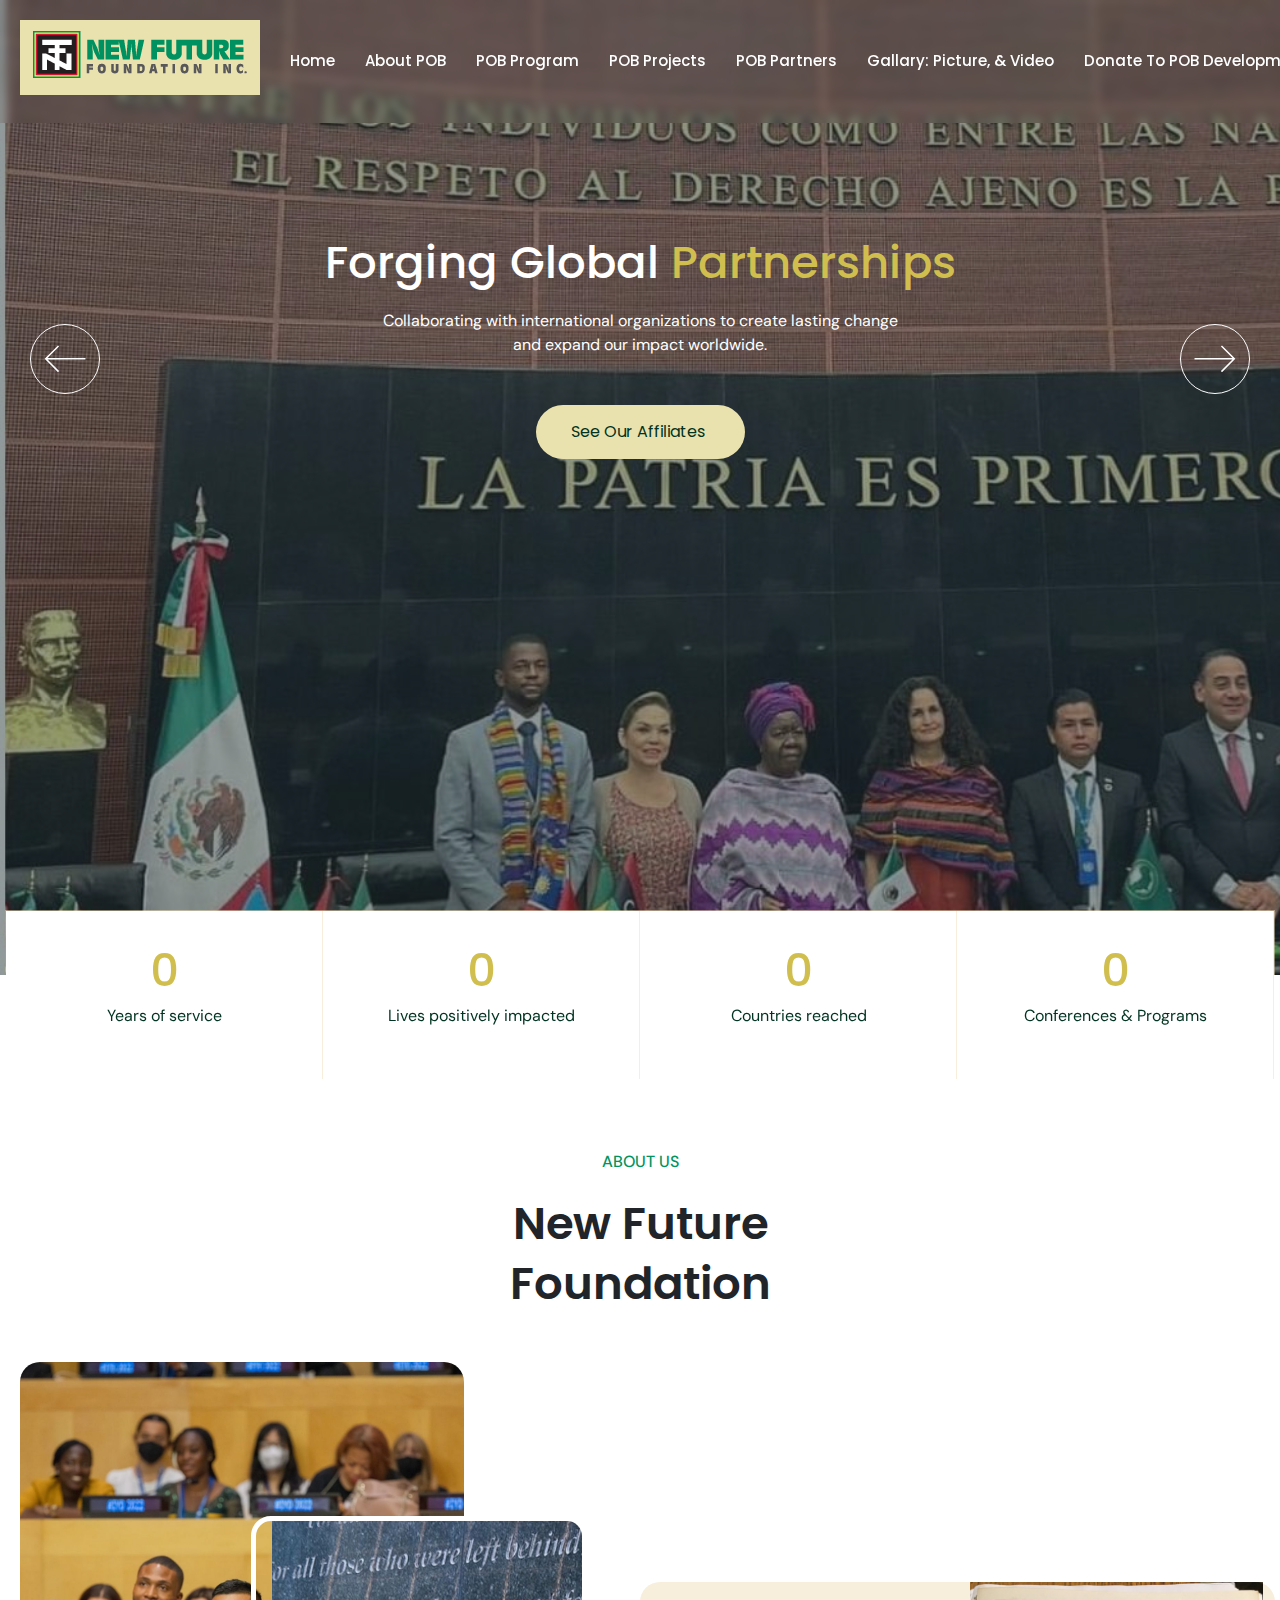
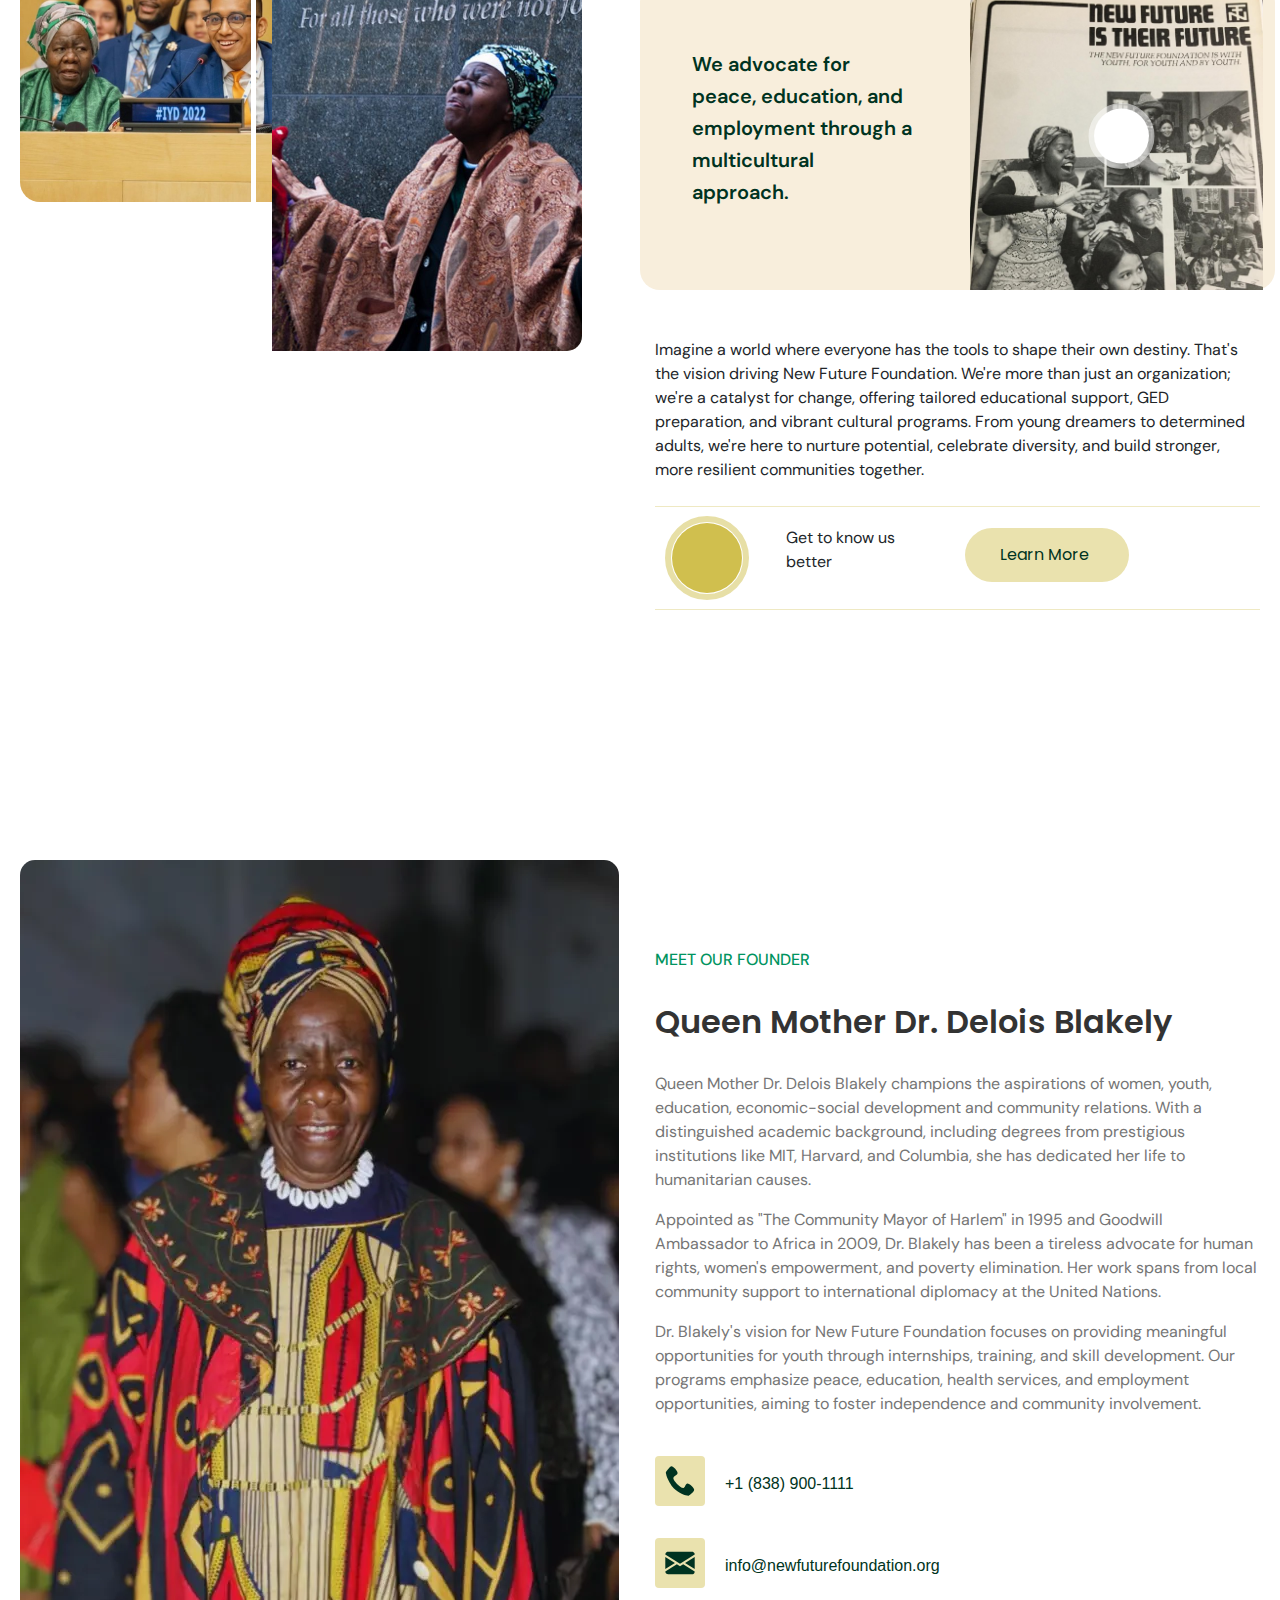
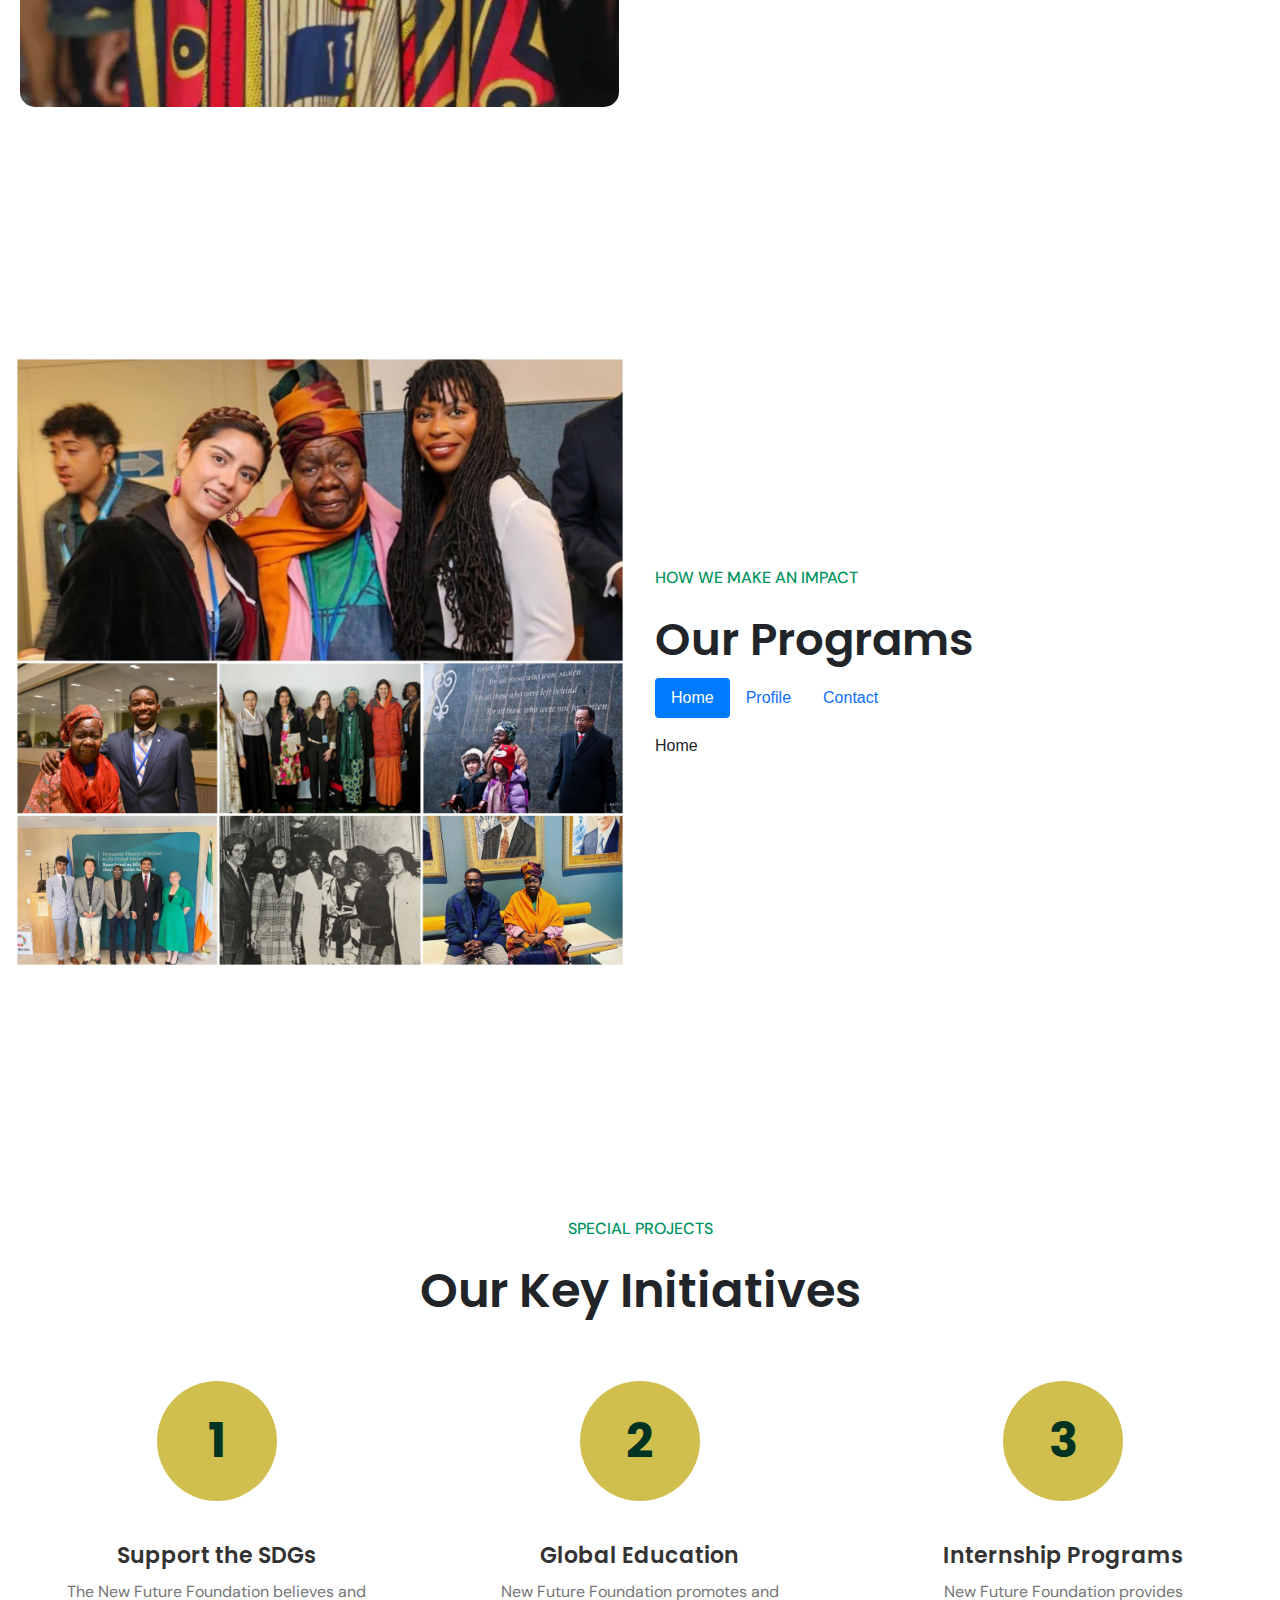
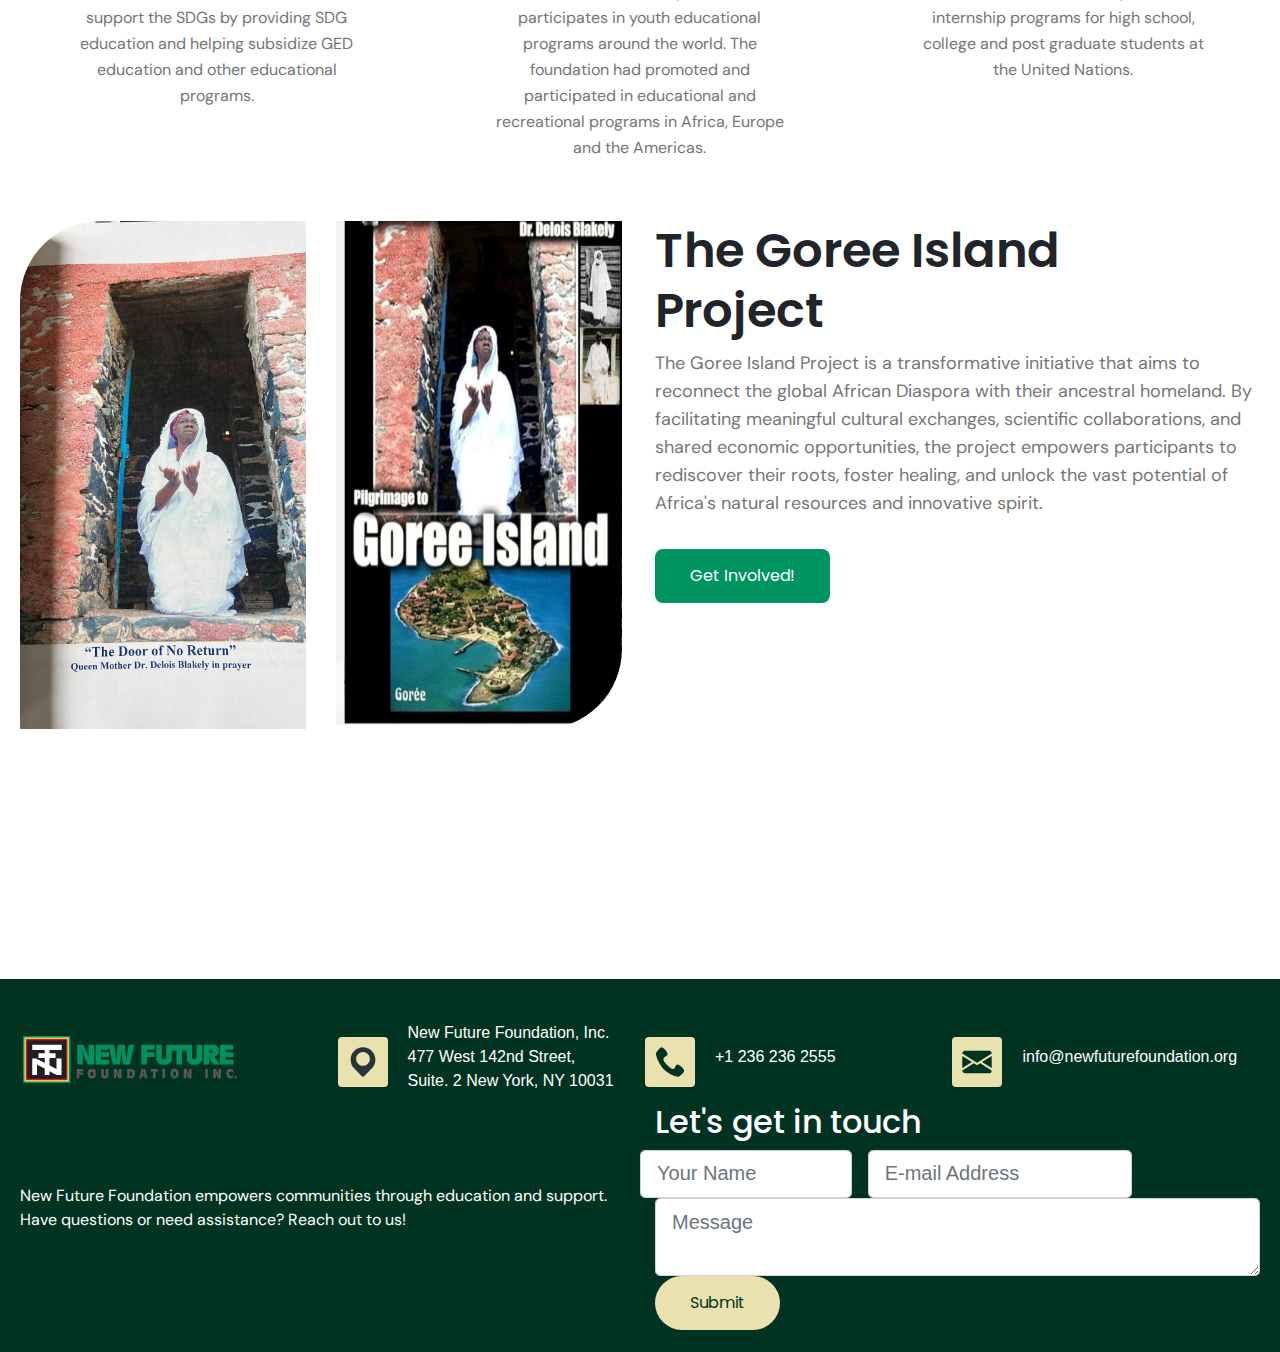
<file: index.html>
<!DOCTYPE html>
<html lang="en">
  <head>
    <meta charset="utf-8" />
    <meta content="width=device-width, initial-scale=1.0" name="viewport" />

    <title>Home | New Future Foundation</title>
    <meta content="" name="description" />
    <meta content="" name="keywords" />
    <!-- Swiper CSS -->
    <link
      rel="stylesheet"
      href="https://cdn.jsdelivr.net/npm/swiper/swiper-bundle.min.css"
    />

    <!-- font awesome link -->
    <link
      rel="stylesheet"
      href="https://cdnjs.cloudflare.com/ajax/libs/font-awesome/6.0.0-beta2/css/all.min.css"
      integrity="sha512-YWzhKL2whUzgiheMoBFwW8CKV4qpHQAEuvilg9FAn5VJUDwKZZxkJNuGM4XkWuk94WCrrwslk8yWNGmY1EduTA=="
      crossorigin="anonymous"
      referrerpolicy="no-referrer"
    />
    <!-- Vendor CSS Files -->
    <link href="assets/vendor/aos/aos.css" rel="stylesheet" />
    <link
      href="assets/vendor/bootstrap/css/bootstrap.min.css"
      rel="stylesheet"
    />
    <link
      href="assets/vendor/bootstrap-icons/bootstrap-icons.css"
      rel="stylesheet"
    />
      <!-- Bootstrap CSS -->
    <link rel="stylesheet" href="https://stackpath.bootstrapcdn.com/bootstrap/4.3.1/css/bootstrap.min.css" integrity="sha384-ggOyR0iXCbMQv3Xipma34MD+dH/1fQ784/j6cY/iJTQUOhcWr7x9JvoRxT2MZw1T" crossorigin="anonymous">
    <!--  Main CSS File -->
    <link href="assets/css/style.css" rel="stylesheet" />
    <link rel="stylesheet" href="./assets/css/responsive.css" />
  </head>

  <body>
    <!-- ======= Header ======= -->
    <header id="header" class="fixed-top">
      <div class="container d-flex align-items-center">
        <h1 class="logo me-auto">
          <a href="index.html"
            ><img src="./assets/img/nff-logo.png" alt="New Future Foundation"
          /></a>
        </h1>

        <nav id="navbar" class="navbar">
          <ul>
            <li><a class="nav-link scrollto" href="#">Home</a></li>
            <li><a class="nav-link scrollto" href="#">About POB</a></li>
            <li>
              <a class="nav-link scrollto" href="#">POB Program</a>
            </li>
            <li><a class="nav-link scrollto" href="#team">POB Projects</a></li>
            <li><a class="nav-link scrollto" href="#team">POB Partners</a></li>
            <li>
              <a class="nav-link scrollto" href="#team"
                >Gallary: Picture, & Video</a
              >
            </li>

            <li>
              <a class="nav-link scrollto" href="#team"
                >Donate To POB Development</a
              >
            </li>
            <li>
              <a class="nav-link scrollto" href="#contact"
                >POB Registration, Vouleentire & Member</a
              >
            </li>
            <!-- <li>
              <a class="donateBtn scrollto" href="#about"
                >Donate
                <i
                  style="font-size: 16px"
                  class="fa-solid fa-circle-dollar-to-slot"
                ></i>
              </a>
            </li> -->
          </ul>
          <i
            style="font-size: 40px; font-weight: bold; color: #fff"
            class="bi bi-list mobile-nav-toggle"
          ></i>
        </nav>
        <!-- .navbar -->
      </div>
    </header>
    <!-- End Header -->
    <main class="main">
      <!-- ======= Hero Section ======= -->
      <section id="hero" class="hero">
        <div class="hero-slider">
          <div class="swiper-wrapper">
            <div class="swiper-slide">
              <div class="heroSlider slider-1">
                <div class="hero-content">
                  <h2>Forging Global <span>Partnerships</span></h2>
                  <p>
                    Collaborating with international organizations to create
                    lasting change and expand our impact worldwide.
                  </p>
                  <a class="btn-default" href="affiliates.html">
                    See Our Affiliates <i class="fa-solid fa-handshake"></i>
                  </a>
                </div>
              </div>
            </div>
            <div class="swiper-slide">
              <div class="heroSlider slider-2">
                <div class="hero-content">
                  <h2>Empowering <span>Communities</span>Since 1969</h2>
                  <p>
                    New Future Foundation believes in creating opportunities for
                    all, regardless of background. Join us in building a
                    brighter future!
                  </p>
                  <a class="btn-default" href="affiliates.html">
                    Learn More <i class="fa-solid fa-arrow-right"></i>
                  </a>
                </div>
              </div>
            </div>
            <div class="swiper-slide">
              <div class="heroSlider slider-3">
                <div class="hero-content">
                  <h2>Uniting Cultures,<span>Inspiring Futures</span></h2>
                  <p>
                    Celebrating our multi-ethnic, multi-cultural approach to
                    education and community development.
                  </p>
                  <a class="btn-default" href="affiliates.html">
                    Explore Our Initiatives <i class="fa-solid fa-globe"></i>
                  </a>
                </div>
              </div>
            </div>
          </div>

          <div class="swiper-button-next">
            <img src="./assets/img/arrow-right.svg" alt="next" />
          </div>
          <div class="swiper-button-prev">
            <img src="./assets/img/arrow-left.svg" alt="prev" />
          </div>
        </div>
        <section class="our-success">
          <div class="container">
            <div class="row">
              <div class="col-lg-3 col-sm-6 success-box">
                <h2
                  class="purecounter"
                  data-purecounter-end="50"
                  data-purecounter-duration="2"
                >
                  50 +
                </h2>
                <p>Years of service</p>
              </div>
              <div class="col-lg-3 col-sm-6 success-box">
                <h2
                  class="purecounter"
                  data-purecounter-start="0"
                  data-purecounter-end="10000"
                  data-purecounter-duration="2"
                >
                  +
                </h2>
                <p>Lives positively impacted</p>
              </div>
              <div class="col-lg-3 col-sm-6 success-box">
                <h2
                  class="purecounter"
                  data-purecounter-start="0"
                  data-purecounter-end="15"
                  data-purecounter-duration="2"
                >
                  +
                </h2>
                <p>Countries reached</p>
              </div>
              <div class="col-lg-3 col-sm-6 success-box">
                <h2
                  class="purecounter"
                  data-purecounter-start="0"
                  data-purecounter-end="500"
                  data-purecounter-duration="2"
                >
                  +
                </h2>
                <p>Conferences & Programs</p>
              </div>
            </div>
          </div>
        </section>
      </section>
      <!-- End Hero -->
      <!-- our success start -->

      <!-- our success start -->
      <section class="about">
        <div class="container">
          <div class="section-title text-center">
            <h5>About Us</h5>
            <h2 style="font-size: 45px;">
              New Future <br />
              Foundation
            </h2>
          </div>
          <div class="mt-5 row">
            <div class="col-lg-6 col-sm-12 pr-xl-3">
              <div class="about-image">
                <img
                  class="image-1"
                  src="./assets/img/about/at-un-1.jpeg"
                  alt="about UN"
                />
                <img
                  class="image-2 pl-xl-3"
                  src="./assets/img/about/founder-eyes-closed-upwards-facing.jpeg"
                  alt="founder-eyes-closed-upwards-facing image"
                />
              </div>
            </div>
            <div class="col-lg-6 col-sm-12 video-thmb">
              <div class="row img-thumb">
                <div
                  class="img-thumb-1 d-flex align-items-center justify-content-center"
                >
                  <p>
                    We advocate for peace, education, and employment through a
                    multicultural approach.
                  </p>
                </div>
                <div class="img-thumb-2">
                  <div class="about-video-box">
                    <img
                      src="./assets/img/about/home-about-thumb.jpeg"
                      alt="about thumbnail"
                    />
                    <a
                      class="play-btn"
                      href="https://www.youtube.com/watch?v=cDdjWGzms9g"
                      ><i class="fas fa-play"></i
                    ></a>
                  </div>
                </div>
              </div>
              <div class="row mt-5">
                <div class="col-lg-12">
                  <p class="ps-0 ms-0">
                    Imagine a world where everyone has the tools to shape their
                    own destiny. That's the vision driving New Future
                    Foundation. We're more than just an organization; we're a
                    catalyst for change, offering tailored educational support,
                    GED preparation, and vibrant cultural programs. From young
                    dreamers to determined adults, we're here to nurture
                    potential, celebrate diversity, and build stronger, more
                    resilient communities together.
                  </p>
                  <div class="about-feature-list mt-4">
                    <div class="play-btn">
                      <i class="fas fa-info"></i>
                    </div>
                    <div class="feature-content">
                      <p>Get to know us better</p>
                    </div>
                    <div class="feature-btn ms-lg-5">
                      <a href="" class="btn-default"
                        >Learn More <i class="fa-solid fa-arrow-right"></i
                      ></a>
                    </div>
                  </div>
                </div>
              </div>
            </div>
          </div>
        </div>
      </section>
      <!-- end about section -->
      <!-- start inner-cms  section -->
      <section class="inner-cms-section">
        <div class="container">
          <div class="row align-items-center">
            <div class="col-lg-6">
              <div class="founder-img">
                <img
                  src="./assets/img/dr-delois-2.webp"
                  alt="Queen Mother Dr. Delois Blakely, Founder"
                />
              </div>
            </div>
            <div class="col-lg-6">
              <div class="founder-bio">
                <h6>Meet Our Founder</h6>
                <h3>Queen Mother Dr. Delois Blakely</h3>
                <p>
                  Queen Mother Dr. Delois Blakely champions the aspirations of
                  women, youth, education, economic-social development and
                  community relations. With a distinguished academic background,
                  including degrees from prestigious institutions like MIT,
                  Harvard, and Columbia, she has dedicated her life to
                  humanitarian causes.
                </p>
                <p>
                  Appointed as "The Community Mayor of Harlem" in 1995 and
                  Goodwill Ambassador to Africa in 2009, Dr. Blakely has been a
                  tireless advocate for human rights, women's empowerment, and
                  poverty elimination. Her work spans from local community
                  support to international diplomacy at the United Nations.
                </p>
                <p>
                  Dr. Blakely's vision for New Future Foundation focuses on
                  providing meaningful opportunities for youth through
                  internships, training, and skill development. Our programs
                  emphasize peace, education, health services, and employment
                  opportunities, aiming to foster independence and community
                  involvement.
                </p>
                <div class="founder-contact">
                  <div>
                    <p>
                      <img
                        src="./assets/img/phone-icon-primary-2.svg"
                        alt="phone"
                      />
                    </p>
                    <a href="tel:+1838900-1111">+1 (838) 900-1111</a>
                  </div>
                  <div>
                    <p>
                      <img
                        src="./assets/img/mail-icon-primary.svg"
                        alt="phone"
                      />
                    </p>
                    <a href="mailto:info@newfuturefoundation.org"
                      >info@newfuturefoundation.org</a
                    >
                  </div>
                </div>
              </div>
            </div>
          </div>
        </div>
      </section>
      <!-- end inner-cms  section -->
      <!-- Start how we help section -->
      <section class="how-we-help">
        <div class="container-fluid">
          <div class="row align-items-center">
            <div class="col-lg-6">
              <div class="how-we-help-img">
                <img
                  src="./assets/img/how-we-help/collage-1.jpg"
                  alt="College image"
                />
              </div>
            </div>
            <div class="col-lg-6">
              <div class="how-we-help-content">
                <div class="section-title">
                  <h5>How We Make an Impact</h5>
                  <h2 style="font-size: 45px;">Our Programs</h2>
                </div>
                <!-- Bootstrap Tab Pills Start -->
                <ul class="nav nav-pills mb-3" id="pills-tab" role="tablist">
                  <li class="nav-item">
                    <a class="nav-link active" id="pills-home-tab" data-toggle="pill" href="#pills-home" role="tab" aria-controls="pills-home" aria-selected="true">Home</a>
                  </li>
                  <li class="nav-item">
                    <a class="nav-link" id="pills-profile-tab" data-toggle="pill" href="#pills-profile" role="tab" aria-controls="pills-profile" aria-selected="false">Profile</a>
                  </li>
                  <li class="nav-item">
                    <a class="nav-link" id="pills-contact-tab" data-toggle="pill" href="#pills-contact" role="tab" aria-controls="pills-contact" aria-selected="false">Contact</a>
                  </li>
                </ul>
                <div class="tab-content" id="pills-tabContent">
                  <div class="tab-pane fade show active" id="pills-home" role="tabpanel" aria-labelledby="pills-home-tab">Home</div>
                  <div class="tab-pane fade" id="pills-profile" role="tabpanel" aria-labelledby="pills-profile-tab">.Profile.</div>
                  <div class="tab-pane fade" id="pills-contact" role="tabpanel" aria-labelledby="pills-contact-tab">.contact..</div>
                </div>

            </div>
          </div>
        </div>
      </section>
      <!-- End how we help section -->

      <!-- Start Special Projects -->
       <section class="special-projects">
          <div class="container">
            <div class="section-title text-center">
                  <h5>Special Projects</h5>
                  <h2>Our Key Initiatives</h2>
            </div>
            <div class="projects row justify-content-between ">
              <div class="col-lg-4 col-md-6">
                <div class="project">
                  <div class="number">
                    1
                  </div>
                  <div class="title">
                    <h3><a href="#">Support the SDGs</a></h3>
                    <p>The New Future Foundation believes and support the SDGs by providing SDG education and helping subsidize GED education and other educational programs.</p>
                  </div>
                </div>
              </div>
              <div class="col-lg-4 col-md-6">
                <div class="project">
                  <div class="number">
                    2
                  </div>
                  <div class="title">
                    <h3><a href="#">Global Education</a></h3>
                    <p>New Future Foundation promotes and participates in youth educational programs around the world. The foundation had promoted and participated in educational and recreational programs in Africa, Europe and the Americas.</p>
                  </div>
                </div>
              </div>
              <div class="col-lg-4 col-md-6">
                <div class="project">
                  <div class="number">
                    3
                  </div>
                  <div class="title">
                    <h3><a href="#">Internship Programs</a></h3>
                    <p>New Future Foundation provides internship programs for high school, college and post graduate students at the United Nations.</p>
                  </div>
                </div>
              </div>

            </div>
            <div class="row groce-island-project justify-content-between">
              <div class="col-lg-6 col-md-12 pe-5">
                <div class="project-images">
                  <img class="img-1" src="./assets/img/projects/goree-1.jpeg" alt="The Goree Island Project">
                  <img class="img-2" src="./assets/img/projects/goree-2.png" alt="The Goree Island Project">
                </div>
              </div>
              <div class="col-lg-6 col-md-12 project-content ">

                  <h2>The Goree Island <br> Project</h2>

                <p>The Goree Island Project is a transformative initiative that aims to reconnect the global African Diaspora with their ancestral homeland. By facilitating meaningful cultural exchanges, scientific collaborations, and shared economic opportunities, the project empowers participants to rediscover their roots, foster healing, and unlock the vast potential of Africa's natural resources and innovative spirit.</p>
                <a class="btn-default"  href="contact.html">Get Involved!</a>
              </div>
            </div>
          </div>
       </section>
      <!-- End Special Projects -->
    </main>
    <footer class="footer">
      <div class="container">
        <div class="footer-header row align-items-center">
            <div class="col-12 col-md-3">
              <div >
              <div class="item">
                <img src="./assets/img/nff-logo.png" alt="New Future Logo">
              </div>
            </div>
            </div>
            <div class="col-12 col-md-9 row align-items-center">
              <div class="col-12 col-md-4">
              <div class="item">
                <div class="icon">
                  <img src="./assets/img/address-icon-dark.svg" alt="address">
                  <address>New Future Foundation, Inc. 477 West 142nd Street, Suite. 2 New York, NY 10031</address>
                </div>
              </div>
            </div>
            <div class="col-12 col-md-4">
              <div class="item">
                <div class="icon">
                  <img src="./assets/img/phone-icon-primary-2.svg" alt="phone">
                  <a href="tel:++1 236 236 2555">+1 236 236 2555</a>
                </div>
              </div>
            </div>
             <div class="col-12 col-md-4">
                <div class="item">
               <div class="icon">
                  <img src="./assets/img/mail-icon-primary.svg" alt="Mail">
                  <a href="mailto:info@newfuturefoundation.org">info@newfuturefoundation.org</a>
                </div>
              </div>
              </div>
            </div>
        </div>
        <div class="footer-contact">
          <div class="row align-items-center justify-content-center">
            <div class="col-12 col-md-6">
              <p>New Future Foundation empowers communities through education and support. Have questions or need assistance? Reach out to us!</p>
            </div>
            <div class="col-12 col-md-6">
              <form action="#">
                <h2>Let's get in touch</h2>
                <div class="row gap-3">
                  <input class="col-lg-4 col-md-12 form-control form-control-lg" type="text" name="name" placeholder="Your Name">
                  <input class="col-lg-5 col-md-12 form-control form-control-lg" type="email" name="email" placeholder="E-mail Address">
                </div>
                <textarea class="form-control form-control-lg" name="message" placeholder="Message"></textarea>
                <div>
                  <input class="btn-default" type="submit" value="Submit">
                </div>
              </form>
            </div>
          </div>
        </div>
      </div>
    </footer>

    <div id="preloader">
      <img src="./assets/img/nff-logo-small.png" alt="logo" />
    </div>

    <!-- Vendor JS Files -->
    <script src="assets/vendor/aos/aos.js"></script>
    <script src="assets/vendor/purecounter/purecounter_vanilla.js"></script>
    <script src="assets/vendor/bootstrap/js/bootstrap.bundle.min.js"></script>

    <!-- Swiper JS -->
    <script src="https://cdn.jsdelivr.net/npm/swiper/swiper-bundle.min.js"></script>
    <!-- Template Main JS File -->
    <script src="assets/js/main.js"></script>
    <script
      src="https://code.jquery.com/jquery-3.3.1.slim.min.js"
      integrity="sha384-q8i/X+965DzO0rT7abK41JStQIAqVgRVzpbzo5smXKp4YfRvH+8abtTE1Pi6jizo"
      crossorigin="anonymous"
    ></script>
    <script
      src="https://cdnjs.cloudflare.com/ajax/libs/popper.js/1.14.7/umd/popper.min.js"
      integrity="sha384-UO2eT0CpHqdSJQ6hJty5KVphtPhzWj9WO1clHTMGa3JDZwrnQq4sF86dIHNDz0W1"
      crossorigin="anonymous"
    ></script>
    <script
      src="https://stackpath.bootstrapcdn.com/bootstrap/4.3.1/js/bootstrap.min.js"
      integrity="sha384-JjSmVgyd0p3pXB1rRibZUAYoIIy6OrQ6VrjIEaFf/nJGzIxFDsf4x0xIM+B07jRM"
      crossorigin="anonymous"
    ></script>
  </body>
</html>
</file>
<file: assets/css/style.css>
@import url("https://fonts.googleapis.com/css2?family=DM+Sans:ital,opsz,wght@0,9..40,100..1000;1,9..40,100..1000&family=Poppins:ital,wght@0,100;0,200;0,300;0,400;0,500;0,600;0,700;0,800;0,900;1,100;1,200;1,300;1,400;1,500;1,600;1,700;1,800;1,900&display=swap");

:root {
  --font-primary: "Poppins", sans-serif;
  --font-secondary: "DM Sans", sans-serif;
}
:root {
  --color-primary: #009460;
  --color-secondary: hsla(52, 58%, 56%, 1);
  --color-body: hsla(0, 0%, 46%, 1);
  --color-dark: hsl(159, 100%, 10%);
}
html {
  scroll-behavior: smooth;
}
a {
  text-decoration: none;
}
h1,
h2,
h3,
h4,
h5,
h6 {
  font-family: var(--font-primary);
}
p {
  font-family: var(--font-secondary);
}
.container {
  max-width: 1270px;
}
/*--------------------------------------------------------------
# Preloader
--------------------------------------------------------------*/
#preloader {
  position: fixed;
  top: 0;
  left: 0;
  right: 0;
  bottom: 0;
  z-index: 9999;
  overflow: hidden;
  background: #eae2ae;
}
#preloader {
  display: flex;
  align-items: center;
  justify-content: center;
}
#preloader img {
  transform: scale(1.2);
}

#preloader img {
  -webkit-animation: animate-preloader 1.5s linear infinite;
  animation: animate-preloader 1.5s linear infinite;
}

@-webkit-keyframes animate-preloader {
  0% {
    transform: rotate(0deg);
  }
  100% {
    transform: rotate(-360deg);
  }
}

@keyframes animate-preloader {
  0% {
    transform: rotate(0deg);
  }
  100% {
    transform: rotate(-360deg);
  }
}

/*--------------------------------------------------------------
# Header
--------------------------------------------------------------*/
#header {
  transition: all 0.5s;
  z-index: 99999999;
  backdrop-filter: blur(5px);
  padding: 20px 0;
}
/* #header a {
  color: #fff;
} */
#header a:hover {
  color: var(--color-primary);
}
#header.header-scrolled,
#header.header-inner-pages {
  background: #eae2ae;
  padding: 20px 0;
  box-shadow: 0 0.5rem 1rem rgba(0, 0, 0, 0.15) !important;
}
#header.header-scrolled a,
#header.header-inner-pages a {
  color: var(--color-body);
}
#header.header-scrolled a:hover,
#header.header-inner-pages a:hover {
  color: var(--color-primary);
}
.logo {
  background: #eae2ae;
  padding: 10px;
}
/*--------------------------------------------------------------
# Navigation Menu
--------------------------------------------------------------*/
/**
* Desktop Navigation
*/
.navbar {
  padding: 0;
}
.navbar ul {
  margin: 0;
  padding: 0;
  display: flex;
  list-style: none;
  align-items: center;
}
.navbar li {
  position: relative;
}
.navbar a,
.navbar a:focus {
  display: flex;
  align-items: center;
  justify-content: space-between;
  padding: 10px 0 10px 30px;
  font-size: 15px;
  font-weight: 500;

  font-family: var(--font-primary);
  white-space: nowrap;
  transition: 0.3s;
}
.navbar a {
  color: #fff;
  transition: all 0.3s ease-in-out;
}
.navbar a:hover {
  color: var(--color-primary);
}
.navbar a i,
.navbar a:focus i {
  font-size: 12px;
  line-height: 0;
  margin-left: 5px;
}
.navbar a:hover,
.navbar .active,
.navbar .active:focus,
.navbar li:hover > a {
  color: var(--color-primary);
}
.navbar .donateBtn,
.navbar .donateBtn:focus {
  padding: 15px 35px;
  font-size: 16px;
  text-decoration: none;
  margin-left: 30px;
  border-radius: 50px;
  color: #fff !important;
  background-color: #009460;
  font-weight: 600;
  font-family: var(--font-secondary);
}

.navbar .donateBtn:hover,
.navbar .donateBtn:focus:hover {
  color: #fff;
  background: #02c682;
}

/**
* Mobile Navigation
*/
.mobile-nav-toggle {
  font-size: 28px;
  cursor: pointer;
  display: none;
  line-height: 0;
  transition: 0.5s;
}
.mobile-nav-toggle.bi-x {
  color: #fff;
}

@media (max-width: 991px) {
  .mobile-nav-toggle {
    display: block;
  }

  .navbar ul {
    display: none;
  }
}
.navbar-mobile {
  position: fixed;
  overflow: hidden;
  top: 0;
  right: 0;
  left: 0;
  bottom: 0;
  background: var(--color-primary);
  transition: 0.3s;
  z-index: 999;
  height: 380px;
}
.navbar-mobile .mobile-nav-toggle {
  position: absolute;
  top: 15px;
  right: 15px;
}
.navbar-mobile ul {
  display: block;
  position: absolute;
  top: 55px;
  right: 15px;
  bottom: 15px;
  left: 15px;
  padding: 10px 0;
  border-radius: 10px;
  background-color: #fff;
  overflow-y: auto;
  transition: 0.3s;
}
.navbar-mobile a,
.navbar-mobile a:focus {
  padding: 10px 20px;
  color: var(--color-primary);
}
.navbar-mobile a:hover,
.navbar-mobile .active,
.navbar-mobile li:hover > a {
  color: var(--color-primary);
}
.navbar-mobile .donateBtn,
.navbar-mobile .donateBtn:focus {
  margin: 15px;
  color: #fff;
  display: inline-block;
}
.navbar-mobile .dropdown ul {
  position: static;
  display: none;
  margin: 10px 20px;
  padding: 10px 0;
  z-index: 99;
  opacity: 1;
  visibility: visible;
  background: #fff;
  box-shadow: 0px 0px 30px rgba(127, 137, 161, 0.25);
}
.navbar-mobile .dropdown ul li {
  min-width: 200px;
}
.navbar-mobile .dropdown ul a {
  padding: 10px 20px;
}
.navbar-mobile .dropdown ul a i {
  font-size: 12px;
}
.navbar-mobile .dropdown ul a:hover,
.navbar-mobile .dropdown ul .active:hover,
.navbar-mobile .dropdown ul li:hover > a {
  color: var(--color-primary);
}
.navbar-mobile .dropdown > .dropdown-active {
  display: block;
}

/*--------------------------------------------------------------
# Hero Section
--------------------------------------------------------------*/
#hero {
  width: 100%;
}
.hero-slider {
  overflow: hidden;
}
.slider-1 {
  background: url("../img/hero/hero-slider-2.jpeg");
}
.slider-2 {
  background: url("../img/hero/at-un-2.jpeg");
}
.slider-3 {
  background: url("../img/hero/hero-slider-1.jpeg");
}
.heroSlider {
  background-repeat: no-repeat;
  background-size: cover;
  height: 120vh;
  width: 100%;
  position: relative;
  z-index: 999;
}
.heroSlider::after {
  content: "";
  position: absolute;
  left: 0;
  top: 0;
  width: 100%;
  height: 100%;
  background: rgba(38, 53, 56, 0.5);
  z-index: -1;
}
.heroSlider .hero-content {
  padding-top: 240px;
  text-align: center;
  color: #ffff;
}
.hero-content h2 {
  font-size: 45px;
  line-height: 45px;
  margin-bottom: 24px;
}
.hero-content h2 span {
  display: inline-block;
  color: var(--color-secondary);
}
.hero-content p {
  max-width: 515px;
  margin: 0 auto 48px;
}
.btn-default {
  border-radius: 8px;
  padding: 15px 35px;
  display: inline-block;
  transition: 0.5s;
  border: 0;
  position: relative;
  overflow: hidden;
  z-index: 1;
  color: hsl(159, 100%, 10%);
  background: hsla(52, 58%, 80%, 1);
  border-radius: 50px;
  font-family: var(--font-primary);
}
.btn-default i {
  margin-left: 5px;
}
.btn-default::before {
  content: "";
  position: absolute;
  left: 0;
  top: 0;
  height: 100%;
  width: 0%;
  background: var(--color-primary);
  color: #fff !important;
  z-index: -1;
  transition: all 0.4s ease-in-out;
}
.btn-default:hover::before {
  width: 100%;
}
.btn-default:hover {
  color: #fff;
}

/* others customize */

.swiper-button-next::after,
.swiper-button-prev::after {
  content: none;
}
.swiper-button-next,
.swiper-button-prev {
  height: 70px;
  width: 70px;
  border: 1px solid #fff;
  border-radius: 50%;
  margin: 0 20px;
  top: 30%;
}
.swiper-button-next img,
.swiper-button-prev img {
  filter: brightness(16.5);
}

/* our success */
.hero {
  position: relative;
}
.hero-slider {
  position: relative;
}
.our-success {
  position: absolute;
  left: 0;
  bottom: 0%;
  width: 100%;
  z-index: 999999;
}
.our-success::before {
  content: "";
  position: absolute;
  bottom: 0;
  left: 0;
  right: 0;
  height: calc(50% + 20px);
  background-color: #fff;
}
.our-success .row {
  border: 1px solid rgba(242, 222, 186, 0.5);
}
.success-box {
  background: #fff;
  padding: 35px 0;
  text-align: center;
  position: relative;
}
.success-box::before {
  content: "";
  position: absolute;
  right: 0;
  top: 0;
  height: 100%;
  width: 1px;
  background: rgba(242, 222, 186, 0.5);
}
.success-box h2 {
  color: var(--color-secondary);
  font-size: 45px;
  line-height: 50px;
  font-weight: 500;
}

.success-box p {
  color: var(--color-dark);
}

/* about */
.about {
  margin-top: 70px;
}

.section-title h5 {
  text-transform: uppercase;
  font-size: 16px;
  line-height: 24px;
  color: var(--color-primary);
  margin-bottom: 20px;
  font-family: var(--font-secondary);
  font-weight: 500;
}
.section-title h2 {
  font-size: 48px;
  line-height: 60px;
  font-family: var(--font-primary);
  font-weight: 600;
}

.about img {
  max-width: 100%;
  height: auto;
}
.about-image {
  max-width: 444px;
  height: auto;
  position: relative;
}
.about-image .image-2 {
  width: 100%;
  height: 100%;
  object-fit: cover;
  position: absolute;
  top: 35%;
  left: 52%;
}

.about-image .image-2 {
  max-width: 336px;

  border: 5px solid #fff;
}
.about-image img {
  border-radius: 20px;
}
.about .img-thumb {
  background-color: #f8eedc;
  border-radius: 20px;
}
.img-thumb p {
  padding: 30px 30px 30px 40px;
  font-family: var(--font-secondary);
  color: var(--color-dark);
  font-size: 20px;
  line-height: 32px;
  font-weight: 600;
}
.video-thmb {
  padding-top: 220px;
}
.img-thumb-1 {
  max-width: 50%;
}
.img-thumb-2 {
  max-width: 50%;
}
/* play button */
.about-video-box {
  position: relative;
}
.about-video-box .play-btn {
  content: "";
  position: absolute;
  left: 50%;
  top: 50%;
  transform: translateX(-40%) translateY(-50%);
  width: 55px;
  height: 55px;
  font-size: 24px;
  text-align: center;
  line-height: 55px;
  background-color: #fff;
  border-radius: 50%;
  z-index: 99999;
  transition: all 0.3s;
}
.about-video-box .play-btn i {
  display: inline-block;
  color: var(--color-primary);
  font-size: 24px;
  transition: all 0.3s ease-in-out;
}
.about-video-box .play-btn::after {
  content: "";
  position: absolute;
  left: 0;
  top: 0;
  width: 100%;
  height: 100%;
  border: 5px solid rgba(255, 255, 255, 0.5);
  transform: scale(1.2);
  border-radius: 50%;
  z-index: -1;
  transition: all 0.3s ease-in-out;
}
.about-video-box .play-btn:hover {
  background-color: var(--color-primary);
}
.about-video-box .play-btn:hover::after {
  border-color: #fff;
}
.about-video-box .play-btn:hover i {
  background-color: var(--color-primary);
  color: #fff;
}

/* about feature list */
.about-feature-list {
  border-top: 1px solid hsla(52, 58%, 85%, 1);
  border-bottom: 1px solid hsla(52, 58%, 85%, 1);
  padding: 16px 0;
  display: grid;
  grid-template-columns: 20% 20% 60%;
  align-items: center;
  grid-gap: 10px;
  width: 100%;
}

.about-feature-list .play-btn {
  content: "";
  position: relative;
  left: 14%;
  top: 0%;
  width: 70px;
  height: 70px;
  text-align: center;
  line-height: 70px;
  background-color: var(--color-secondary);
  border-radius: 50%;
  z-index: 99999;
}
.about-feature-list .play-btn i {
  display: inline-block;
  color: var(--color-primary);
  font-size: 2em;
}
.about-feature-list .play-btn::after {
  content: "";
  position: absolute;
  left: 0;
  top: 0;
  width: 100%;
  height: 100%;
  border: 5px solid rgba(208, 191, 78, 0.5);
  transform: scale(1.2);
  border-radius: 50%;
  z-index: -1;
}

/* inner-cms  section */
.inner-cms-section {
  padding-top: 250px;
}
.inner-cms-section .founder-img img {
  border-radius: 15px;
  max-width: 100%;
}
.inner-cms-section .founder-bio h6 {
  text-transform: uppercase;
  font-size: 16px;
  line-height: 24px;
  color: var(--color-primary);
  margin-bottom: 20px;
  font-family: var(--font-secondary);
  font-weight: 500;
}
.inner-cms-section .founder-bio div {
  margin-bottom: 16px;
}
.inner-cms-section .founder-bio h3 {
  font-size: 2rem;
  line-height: 60px;
  color: hsla(0, 0%, 20%, 1);
  margin-bottom: 20px;
  font-family: var(--font-primary);
  font-weight: 600;
}
.inner-cms-section .founder-bio p {
  color: var(--color-body);
}

.founder-contact {
  margin-top: 40px;
  width: 100%;
}
.founder-contact div {
  display: flex;
  align-items: center;
  width: 100%;
}
.founder-contact div p img {
  width: 50px;
  height: 50px;
  text-align: center;
  line-height: 50px;
  border-radius: 4px;
  background: hsla(52, 58%, 80%, 1);
  display: flex;
  align-items: center;
  justify-content: center;
  flex-shrink: 0;
  padding: 10px;
}
.founder-contact div a {
  margin-left: 20px;
  margin-bottom: 10px;
  color: var(--color-dark);
  transition: 0.3s;
  font-weight: 500;
}
.founder-contact div a:hover {
  color: var(--color-primary);
}

/* how we help section  */
.how-we-help-img img {
  max-width: 100%;
}
.how-we-help {
  margin-top: 250px;
}

/* special projects */
.special-projects {
  padding: 250px 0;
}
.projects {
  margin-top: 60px;
}
.project {
  text-align: center;
}
.project:last-child {
  padding-right: 0;
}
.projects .project .number {
  width: 120px;
  height: 120px;
  display: flex;
  align-items: center;
  justify-content: center;
  font-size: 3em;
  color: var(--color-dark);
  font-weight: bold;
  background: var(--color-secondary);
  border-radius: 100%;
  margin: 0px auto 36px;
  font-family: var(--font-primary);
}
.project .title h3 a {
  margin-bottom: 20px;
  font-size: 22px;
  line-height: 24px;
  color: hsla(0, 0%, 20%, 1);
  font-weight: 600;
  transition: all 0.3s;
}
.project .title p {
  color: var(--color-body);
  line-height: 26px;
  width: 300px;
  margin: 0 auto;
}
.project .title h3:hover a {
  color: var(--color-primary);
}

/* groce island project */
.groce-island-project {
  margin-top: 60px;
}

.groce-island-project .project-images img {
  max-width: 50%;
  height: auto;
}
.groce-island-project .project-images .img-1 {
  border-radius: 80px 0 0 0;
}

.groce-island-project .project-images .img-2 {
  border-radius: 0 0 80px 0;
}

.groce-island-project .project-images {
  display: flex;
  position: relative;
  gap: 30px;
}
.project-content h2 {
  font-size: 48px;
  line-height: 60px;
  font-family: var(--font-primary);
  font-weight: 600;
}
.project-content p {
  font-size: 18px;
  line-height: 28px;
  margin-bottom: 32px;
  color: var(--color-body);
}
.project-content .btn-default {
  background: var(--color-primary);
  color: #fff;
  border-radius: 8px;
  text-decoration: none;
}
.project-content .btn-default:hover {
  background: #eae2ae !important;
}
/* footer */
.footer {
  background: #003321;
  padding-top: 42px;
  padding-bottom: 22px;
  color: #fff;
}

.footer .item .icon img {
  width: 50px;
  height: 50px;
  text-align: center;
  line-height: 50px;
  border-radius: 4px;
  background: hsla(52, 58%, 80%, 1);
  display: flex;
  align-items: center;
  justify-content: center;
  flex-shrink: 0;
  padding: 10px;
}
.footer .item .icon {
  display: flex;
  align-items: center;
  width: 100%;
}
.footer .item .icon a,
address {
  margin-left: 20px;
  margin-bottom: 10px;
  color: #fff;
  transition: 0.3s;
  font-weight: 500;
  transition: 0.3s;
}
.footer .item .icon a:hover {
  color: var(--color-primary);
}
</file>
<file: assets/css/responsive.css>
@media (max-width: 992px) {
  .heroSlider {
    background-repeat: no-repeat;
    background-size: 100% 100%;
    height: 100%;
    width: 100%;
    position: relative;
    z-index: 999;
    padding-bottom: 80px;
  }
  .swiper-button-next,
  .swiper-button-prev {
    height: 50px;
    width: 50px;
    border: 1px solid #fff;
    border-radius: 50%;
    margin: 0 20px;
    top: 81%;
  }
  .swiper-button-next {
    right: 33%;
  }
  .swiper-button-prev {
    left: 33%;
    width: 50px;
    height: 50px;
  }
  .our-success {
    bottom: -48%;
  }
  .about {
    padding-top: 700px;
  }

  .about-feature-list {
    grid-template-columns: 33% 20% 36%;
  }
  .about-image .image-2 {
    position: static;
  }
  .about-image .image-2 {
    max-width: 100%;
  }
  .about-image .image-2 {
    width: 100%;
    margin-top: 20px;
  }
  .about-image {
    max-width: 100%;
    height: auto;
    position: relative;
  }
  .inner-cms-section {
    padding-top: 50px;
  }
  .founder-bio {
    padding-top: 30px;
  }
}

@media (max-width: 768px) {
  .swiper-button-next,
  .swiper-button-prev {
    top: 79%;
  }
  .swiper-button-prev {
    height: 40px;
    width: 40px;
  }
  .swiper-button-next {
    right: 30%;
  }
  .swiper-button-prev {
    left: 30%;
    height: 50px;
    width: 50px;
  }
  .heroSlider .hero-content {
    padding-top: 170px;
  }
  .our-success {
    bottom: -113%;
  }
  .img-thumb-1 {
    max-width: 100%;
  }
  .img-thumb-2 {
    max-width: 100%;
  }
}
@media (max-width: 575px) {
  .swiper-button-next,
  .swiper-button-prev {
    top: 78%;
  }
  .swiper-button-next {
    right: 20%;
  }
  .swiper-button-prev {
    left: 20%;
    height: 50px;
    width: 50px;
  }
  .btn-default {
    padding: 9px 14px;
  }
}
</file>
